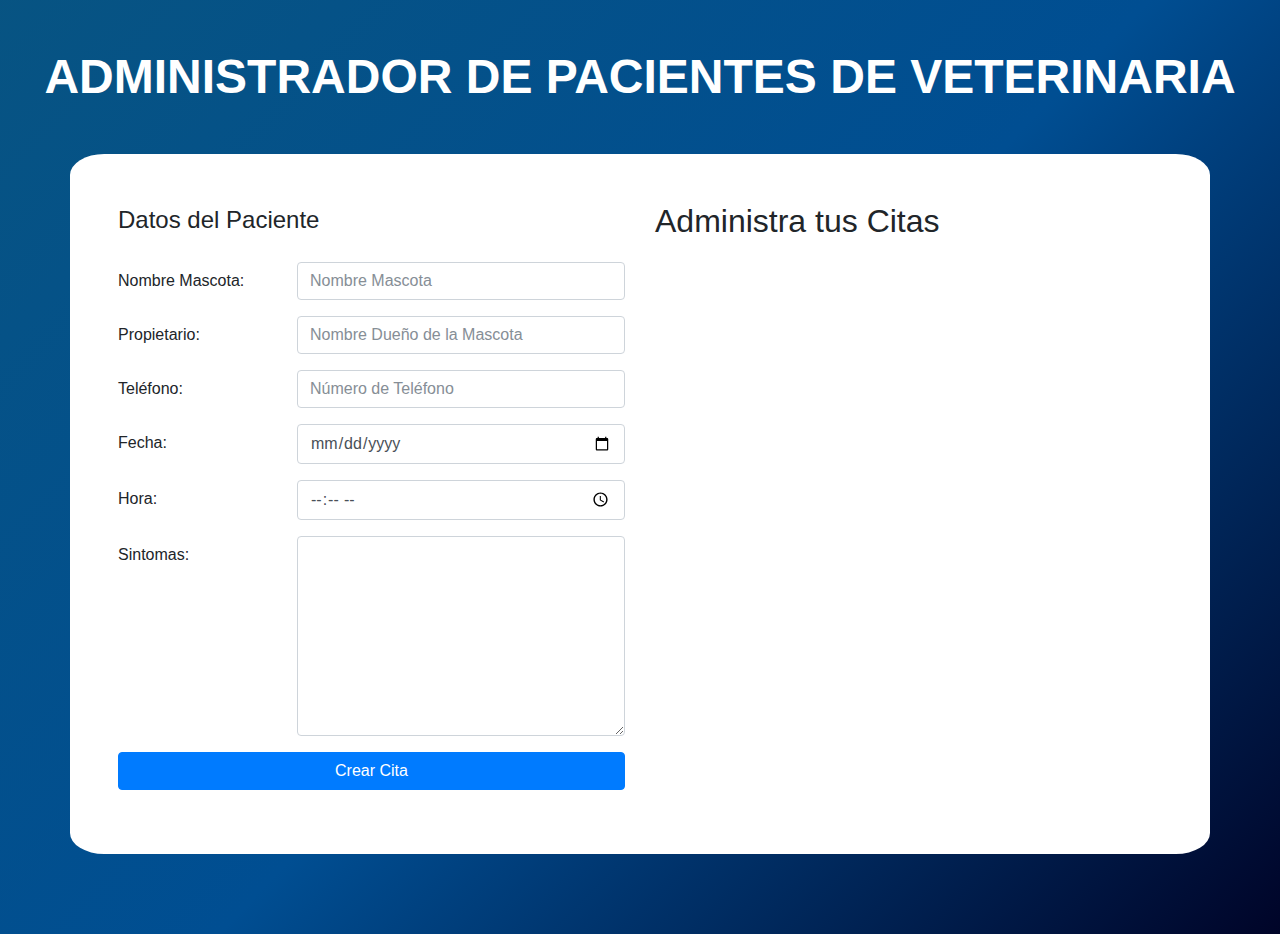
<file: index.html>
<!DOCTYPE html>
<html lang="en">
<head>
    <meta charset="UTF-8">
    <meta name="viewport" content="width=device-width, initial-scale=1.0">
    <meta http-equiv="X-UA-Compatible" content="ie=edge">
    <meta name="Description" content="PWA JS.">
    <title>Administrador de Pacientes</title>
    <link rel="stylesheet" href="css/bootstrap.min.css">
    <link rel="stylesheet" href="css/styles.css">
    <link rel="manifest" href="manifest.json">
    <link rel="apple-touch-icon" href="img/icons/icon-96x96.png">
    <meta name="apple-mobile-web-app-capable" content="yes">
    <meta name="apple-mobile-web-app-status-bar-style" content="black-translucent">
    <meta name="theme-color" content="black">
</head>
<body>
    <h2 class="text-center my-5 titulo">Administrador de Pacientes de Veterinaria</h2>
    <div class="container mt-5 p-5">
        <div id="contenido" class="row">
            <div class="col-md-6 agregar-cita">
                <form id="nueva-cita">
                    <legend class="mb-4">Datos del Paciente</legend>
                    <div class="form-group row">
                        <label class="col-sm-4 col-lg-4 col-form-label">Nombre Mascota:</label>
                        <div class="col-sm-8 col-lg-8">
                            <input type="text" id="mascota" name="mascota" class="form-control" placeholder="Nombre Mascota">
                        </div>
                    </div>
                    <div class="form-group row">
                        <label class="col-sm-4 col-lg-4 col-form-label">Propietario:</label>
                        <div class="col-sm-8 col-lg-8">
                            <input type="text" id="propietario" name="propietario" class="form-control"  placeholder="Nombre Dueño de la Mascota">
                        </div>
                    </div>
                    <div class="form-group row">
                        <label class="col-sm-4 col-lg-4 col-form-label">Teléfono:</label>
                        <div class="col-sm-8 col-lg-8">
                            <input type="tel" id="telefono" name="telefono" class="form-control"  placeholder="Número de Teléfono">
                        </div>
                    </div>
                    <div class="form-group row">
                        <label class="col-sm-4 col-lg-4 col-form-label">Fecha:</label>
                        <div class="col-sm-8 col-lg-8">
                            <input type="date" id="fecha" name="fecha" class="form-control">
                        </div>
                    </div>

                    <div class="form-group row">
                        <label class="col-sm-4 col-lg-4 col-form-label">Hora:</label>
                        <div class="col-sm-8 col-lg-8">
                            <input type="time" id="hora" name="hora" class="form-control">
                        </div>
                    </div>

                    <div class="form-group row">
                        <label class="col-sm-4 col-lg-4 col-form-label">Sintomas:</label>
                        <div class="col-sm-8 col-lg-8">
                            <textarea id="sintomas" name="sintomas" class="form-control"></textarea>
                        </div>
                    </div>
                    <div class="form-group">
                            <button type="submit" class="btn btn-primary w-100 d-block" id="submit">Crear Cita</button>
                    </div>
                </form>
            </div>
            <div class="col-md-6">
                <h2 id="administra" class="mb-4">Administra tus Citas</h2>
                <ul id="citas" class="list-group lista-citas"></ul>
            </div>
        </div> <!--.row-->
    </div><!--.container-->

    <script src="js/app.js"></script>
    <script src="js/apv.js"></script>

</body>
</html>
</file>
<file: css/styles.css>
html {
  min-height: 100%;
}
body {
  margin: 0;
  padding: 0;
  font-family: sans-serif;
  background: #000428;  /* fallback for old browsers */
  background-image: linear-gradient(-225deg, #0e9fd883 0%, #004e92 52%, #000428 100%); 
  min-height: 100%;
  padding-bottom: 5rem;
}
.titulo {
  font-weight: bold;
  font-size: 3rem;
  text-transform: uppercase;
  color: white;
}
.container {
    background-color: white;
    border-radius: 3%;
}
header {
  margin-top: 3rem;
}
header h1 {
  color: white;
}
.lista-citas .cita {
  border-bottom: 1px solid #e1e1e1;
  padding: 2rem;
  padding-bottom: 3rem;
  
}
.lista-citas .cita:last-of-type {
  border-bottom: 0;
}

.lista-citas .cita p {
  margin:0;
}
.lista-citas .cita button {
  margin-top: 1rem!important;
}
.lista-citas .cita span {
  font-weight: bold;
}
textarea {
    height: 200px!important;
}

svg {
  width: 21px;
}
</file>
